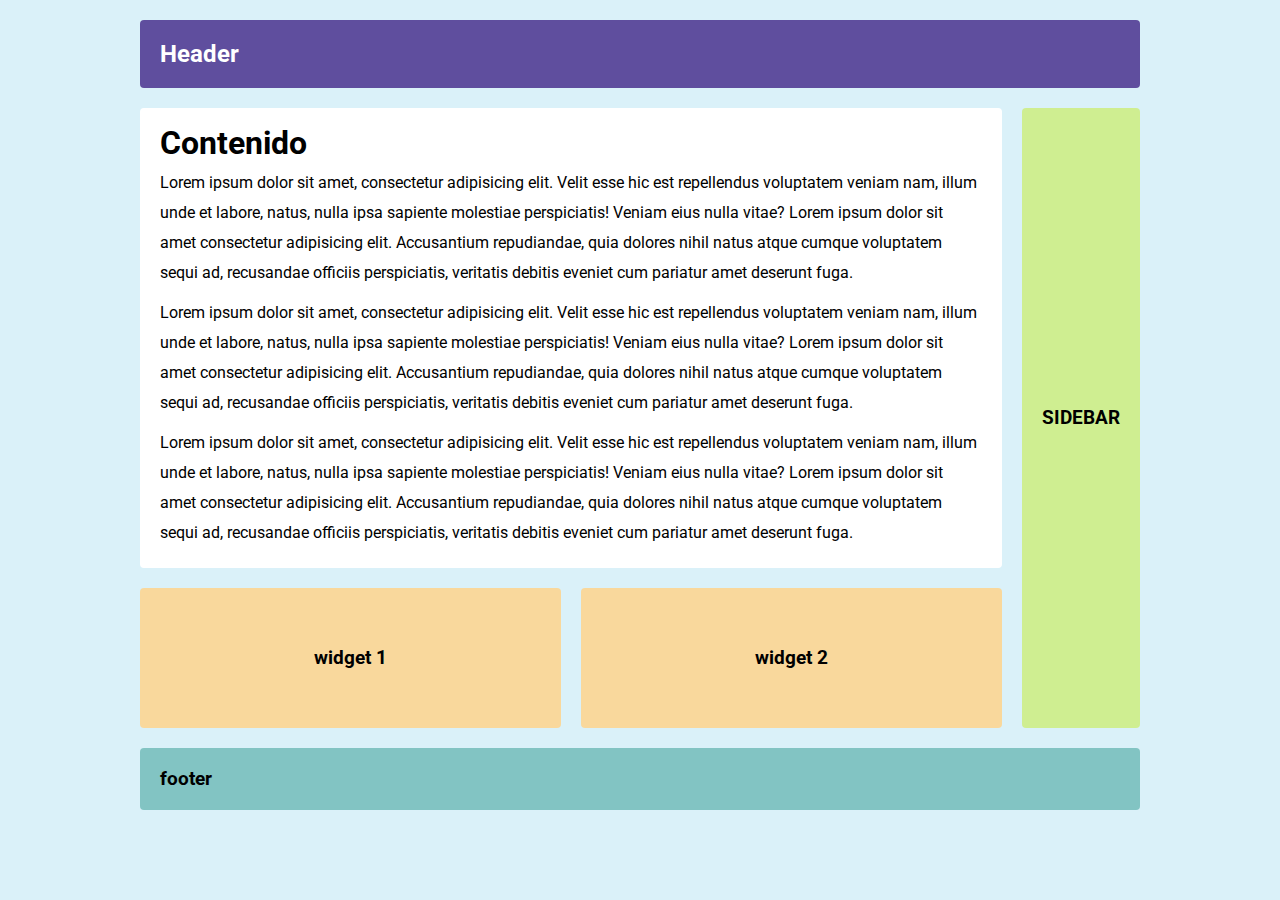
<file: Practica/index.html>
<!DOCTYPE html>
<html lang="en">
<head>
    <meta charset="UTF-8">
    <meta http-equiv="X-UA-Compatible" content="IE=edge">
    <meta name="viewport" content="width=device-width, initial-scale=1.0">
    <link rel="stylesheet" href="./style2.css">
    <link href="https://fonts.googleapis.com/css2?family=Roboto:wght@100&display=swap" rel="stylesheet">
    <title>Practica</title>
</head>
<body>
    <div class="contenedor">
        <header>
            <h2>Header</h2>
            
        </header>
        <main class="contenido">
            <h1>Contenido</h1>
            <p>Lorem ipsum dolor sit amet, consectetur adipisicing elit. Velit esse hic est repellendus voluptatem veniam nam, illum unde et labore, natus, nulla ipsa sapiente molestiae perspiciatis! Veniam eius nulla vitae? Lorem ipsum dolor sit amet consectetur adipisicing elit. Accusantium repudiandae, quia dolores nihil natus atque cumque voluptatem sequi ad, recusandae officiis perspiciatis, veritatis debitis eveniet cum pariatur amet deserunt fuga.</p>
            <p>Lorem ipsum dolor sit amet, consectetur adipisicing elit. Velit esse hic est repellendus voluptatem veniam nam, illum unde et labore, natus, nulla ipsa sapiente molestiae perspiciatis! Veniam eius nulla vitae? Lorem ipsum dolor sit amet consectetur adipisicing elit. Accusantium repudiandae, quia dolores nihil natus atque cumque voluptatem sequi ad, recusandae officiis perspiciatis, veritatis debitis eveniet cum pariatur amet deserunt fuga.</p>
            <p>Lorem ipsum dolor sit amet, consectetur adipisicing elit. Velit esse hic est repellendus voluptatem veniam nam, illum unde et labore, natus, nulla ipsa sapiente molestiae perspiciatis! Veniam eius nulla vitae? Lorem ipsum dolor sit amet consectetur adipisicing elit. Accusantium repudiandae, quia dolores nihil natus atque cumque voluptatem sequi ad, recusandae officiis perspiciatis, veritatis debitis eveniet cum pariatur amet deserunt fuga.</p>
        </main>
        <aside class="aside">
            <h3>SIDEBAR</h3>
            
        </aside>
        <div class="widget-1">
            <h3>widget 1</h3>
        </div>
        <div class="widget-2">
            <h3>widget 2</h3>
        </div>
        <footer class="footer">
            <h3>footer</h3>
        </footer>
    </div>
</body>
</html>
</file>
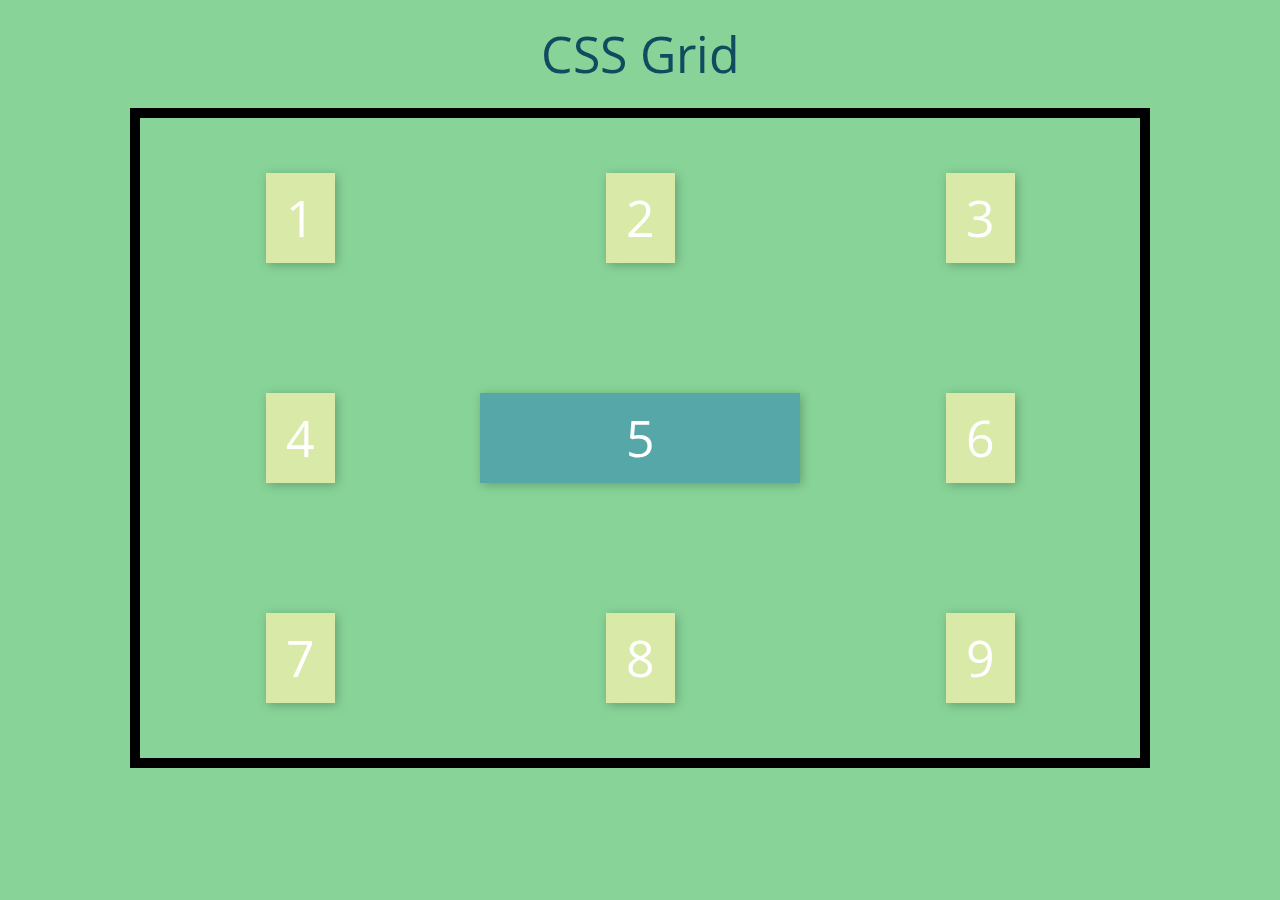
<file: alineacion.html>
<!DOCTYPE html>
<html lang="en">
<head>
    <meta charset="UTF-8">
    <meta http-equiv="X-UA-Compatible" content="IE=edge">
    <meta name="viewport" content="width=device-width, initial-scale=1.0">
    <link rel="stylesheet" href="./alineacion.css">
    <link rel="stylesheet" href="./estilos.css">
    <link href="https://fonts.googleapis.com/css2?family=Open+Sans:wght@300&display=swap" rel="stylesheet">
    <title>Alineación</title>
</head>
<body>
    <div class="header">
        <p>CSS Grid</p>
    </div>
    <div class="contenedor">
        <div>1</div>
        <div>2</div>
        <div>3</div>
        <div>4</div>
        <div class="items">5</div>
        <div>6</div>
        <div>7</div>
        <div>8</div>
        <div>9</div>
    </div>
</body>
</html>
</file>
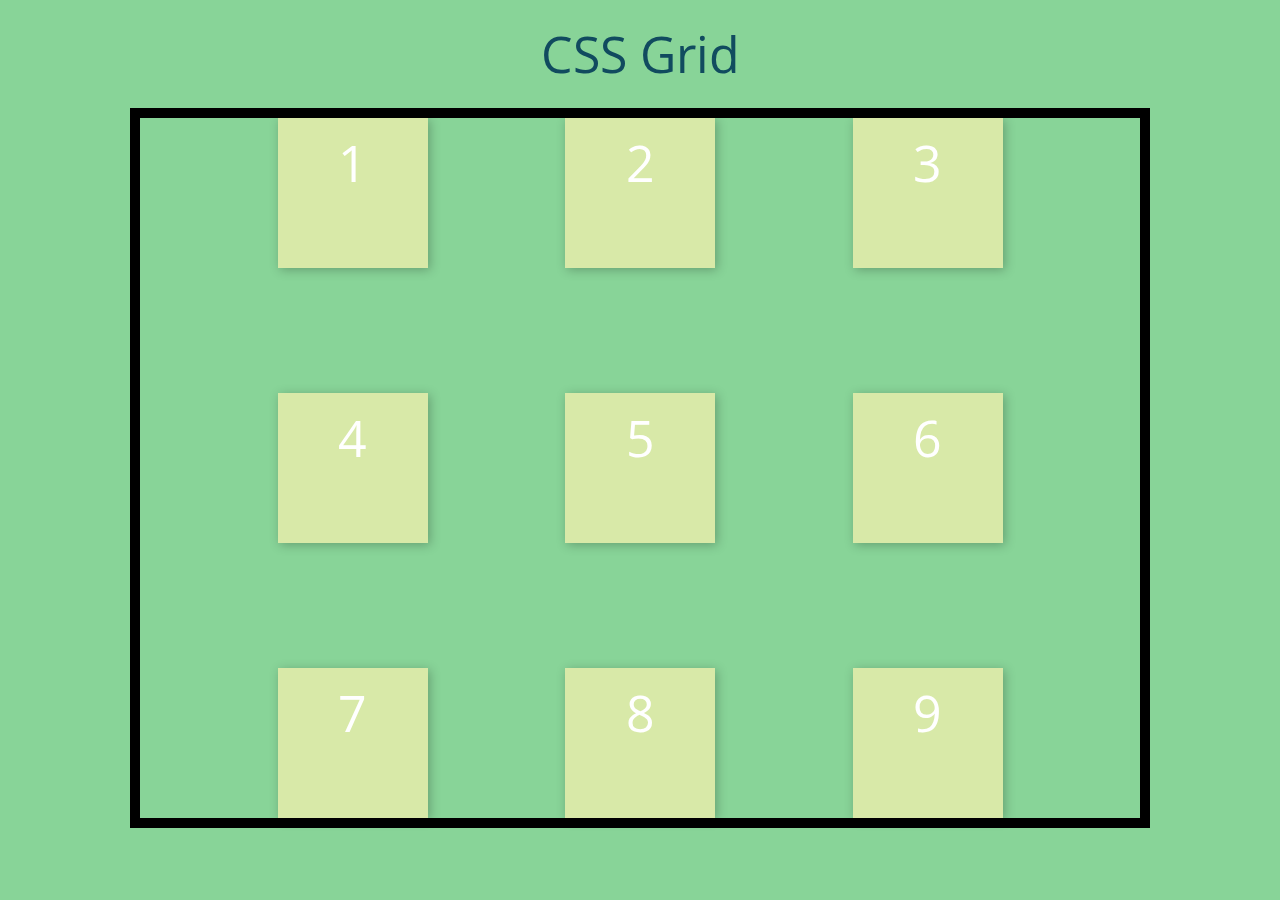
<file: alineaionTracks.html>
<!DOCTYPE html>
<html lang="en">
<head>
    <meta charset="UTF-8">
    <meta http-equiv="X-UA-Compatible" content="IE=edge">
    <meta name="viewport" content="width=device-width, initial-scale=1.0">
    <link rel="stylesheet" href="./alineacionTracks.css">
    <link rel="stylesheet" href="./estilos.css">
    <link href="https://fonts.googleapis.com/css2?family=Open+Sans:wght@300&display=swap" rel="stylesheet">
    <title>Alineacion de Tracks</title>
</head>
<body>
    <div class="header">
        <p>CSS Grid</p>
    </div>
    <div class="contenedor">
        <div>1</div>
        <div>2</div>
        <div>3</div>
        <div>4</div>
        <div>5</div>
        <div>6</div>
        <div>7</div>
        <div>8</div>
        <div>9</div>
    </div>
</body>
</html>
</file>
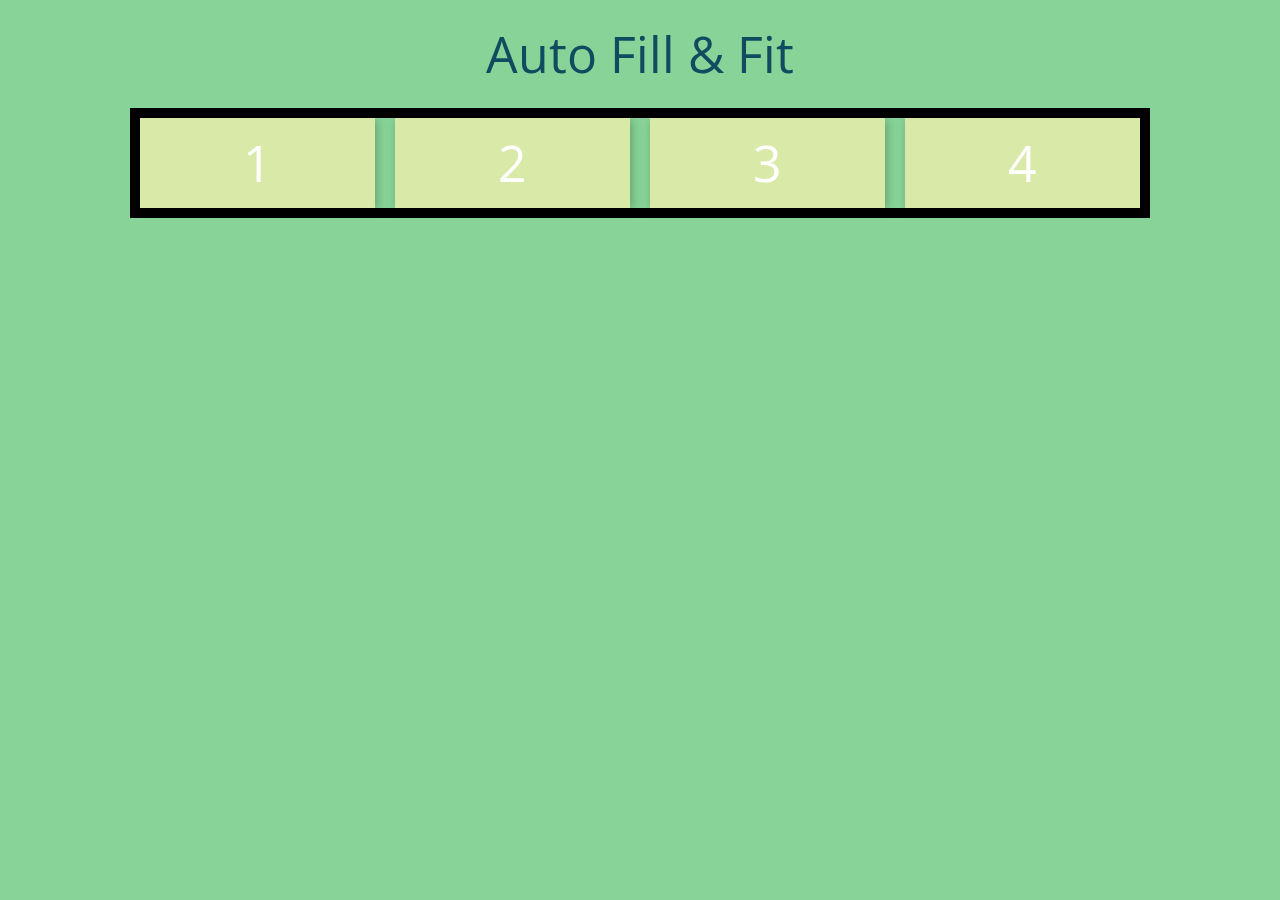
<file: autofill-fit.html>
<!DOCTYPE html>
<html lang="en">
<head>
    <meta charset="UTF-8">
    <meta http-equiv="X-UA-Compatible" content="IE=edge">
    <meta name="viewport" content="width=device-width, initial-scale=1.0">
    <link rel="stylesheet" href="./autofill-fit.css">
    <link rel="stylesheet" href="./estilos.css">
    <link href="https://fonts.googleapis.com/css2?family=Open+Sans:wght@300&display=swap" rel="stylesheet">
    <title>Auto fill & fit</title>
</head>
<body>
    <div class="header">
        <p>Auto Fill & Fit</p>
    </div>
    <div class="contenedor">
        <div>1</div>
        <div>2</div>
        <div>3</div>
        <div>4</div>
    </div>
</body>
</html>
</file>
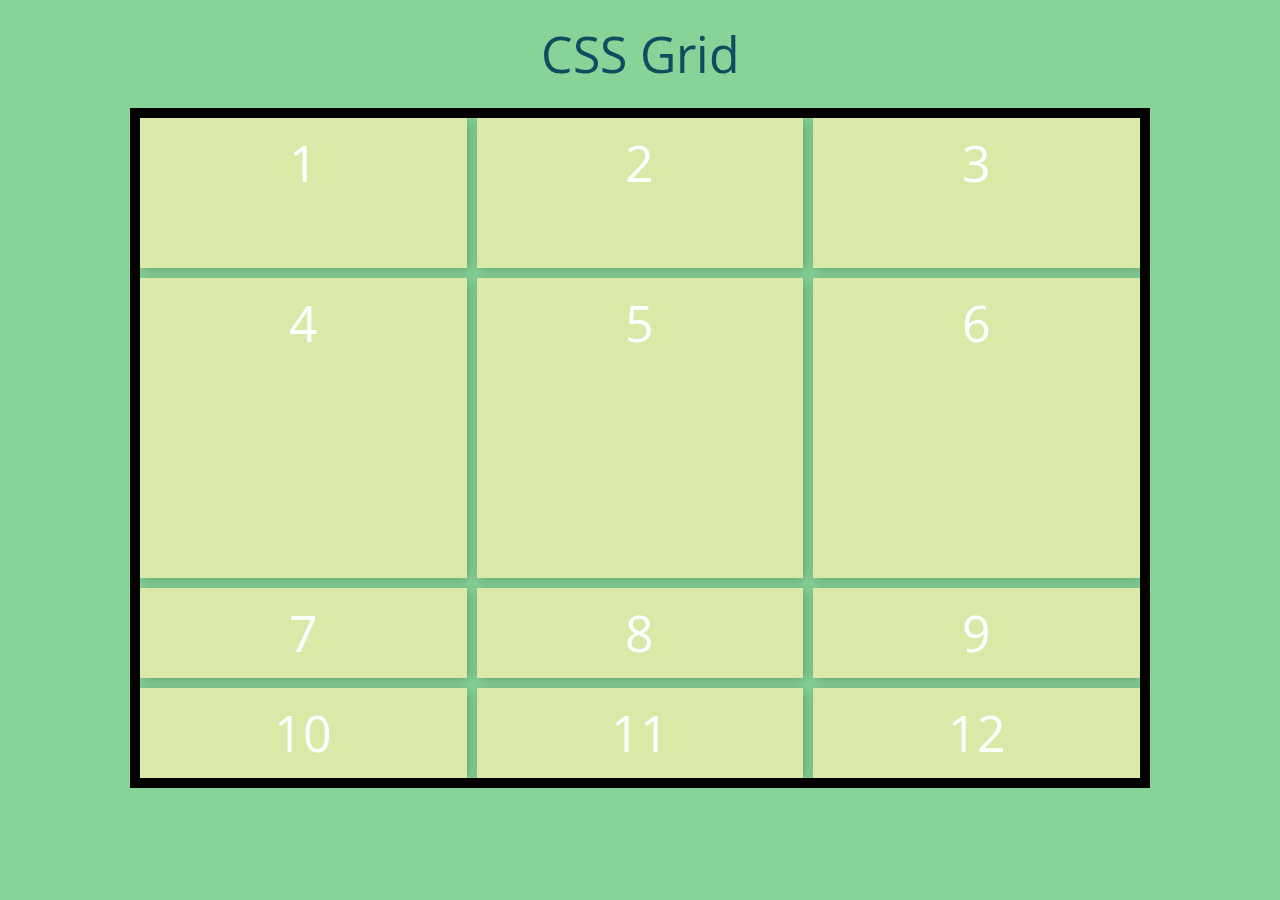
<file: grid.html>
<!DOCTYPE html>
<html lang="en">
<head>
    <meta charset="UTF-8">
    <meta http-equiv="X-UA-Compatible" content="IE=edge">
    <meta name="viewport" content="width=device-width, initial-scale=1.0">
    <link rel="stylesheet" href="./grid.css">
    <link rel="stylesheet" href="./estilos.css">
    <link href="https://fonts.googleapis.com/css2?family=Open+Sans:wght@300&display=swap" rel="stylesheet">
    <title>CSS GRID</title>
</head>
<body>
    <div class="header">
        <p>CSS Grid</p>
    </div>
    <div class="contenedor">
        <div>1</div>
        <div>2</div>
        <div>3</div>
        <div>4</div>
        <div>5</div>
        <div>6</div>
        <div>7</div>
        <div>8</div>
        <div>9</div>
        <div>10</div>
        <div>11</div>
        <div>12</div>
    </div>
</body>
</html>
</file>
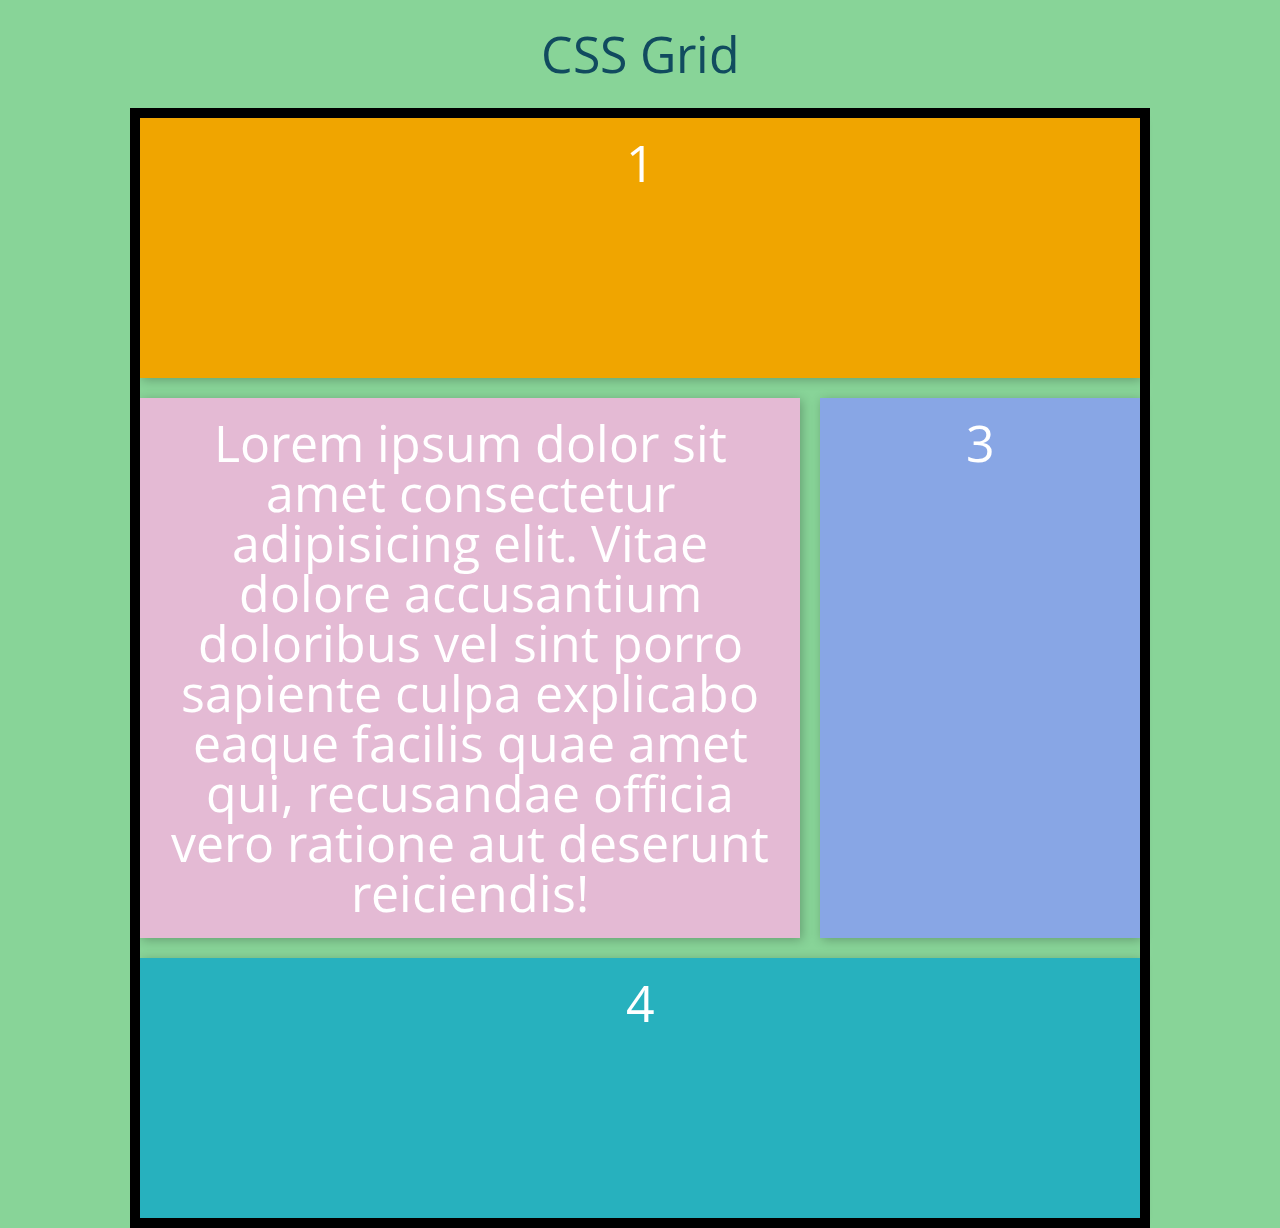
<file: gridAreas.html>
<!DOCTYPE html>
<html lang="en">
<head>
    <meta charset="UTF-8">
    <meta http-equiv="X-UA-Compatible" content="IE=edge">
    <meta name="viewport" content="width=device-width, initial-scale=1.0">
    <link rel="stylesheet" href="./gridAreas.css">
    <link rel="stylesheet" href="./estilos.css">
    <link href="https://fonts.googleapis.com/css2?family=Open+Sans:wght@300&display=swap" rel="stylesheet">
    <title>Grid Areas</title>
</head>
<body>
    <div class="header">
        <p>CSS Grid</p>
    </div>
    <div class="contenedor">
        <div class="header">1</div>
        <div class="text"><p>Lorem ipsum dolor sit amet consectetur adipisicing elit. Vitae dolore accusantium doloribus vel sint porro sapiente culpa explicabo eaque facilis quae amet qui, recusandae officia vero ratione aut deserunt reiciendis!</p></div>
        <div class="aside">3</div>
        <div class="footer">4</div>
        
    </div>
</body>
</html>
</file>
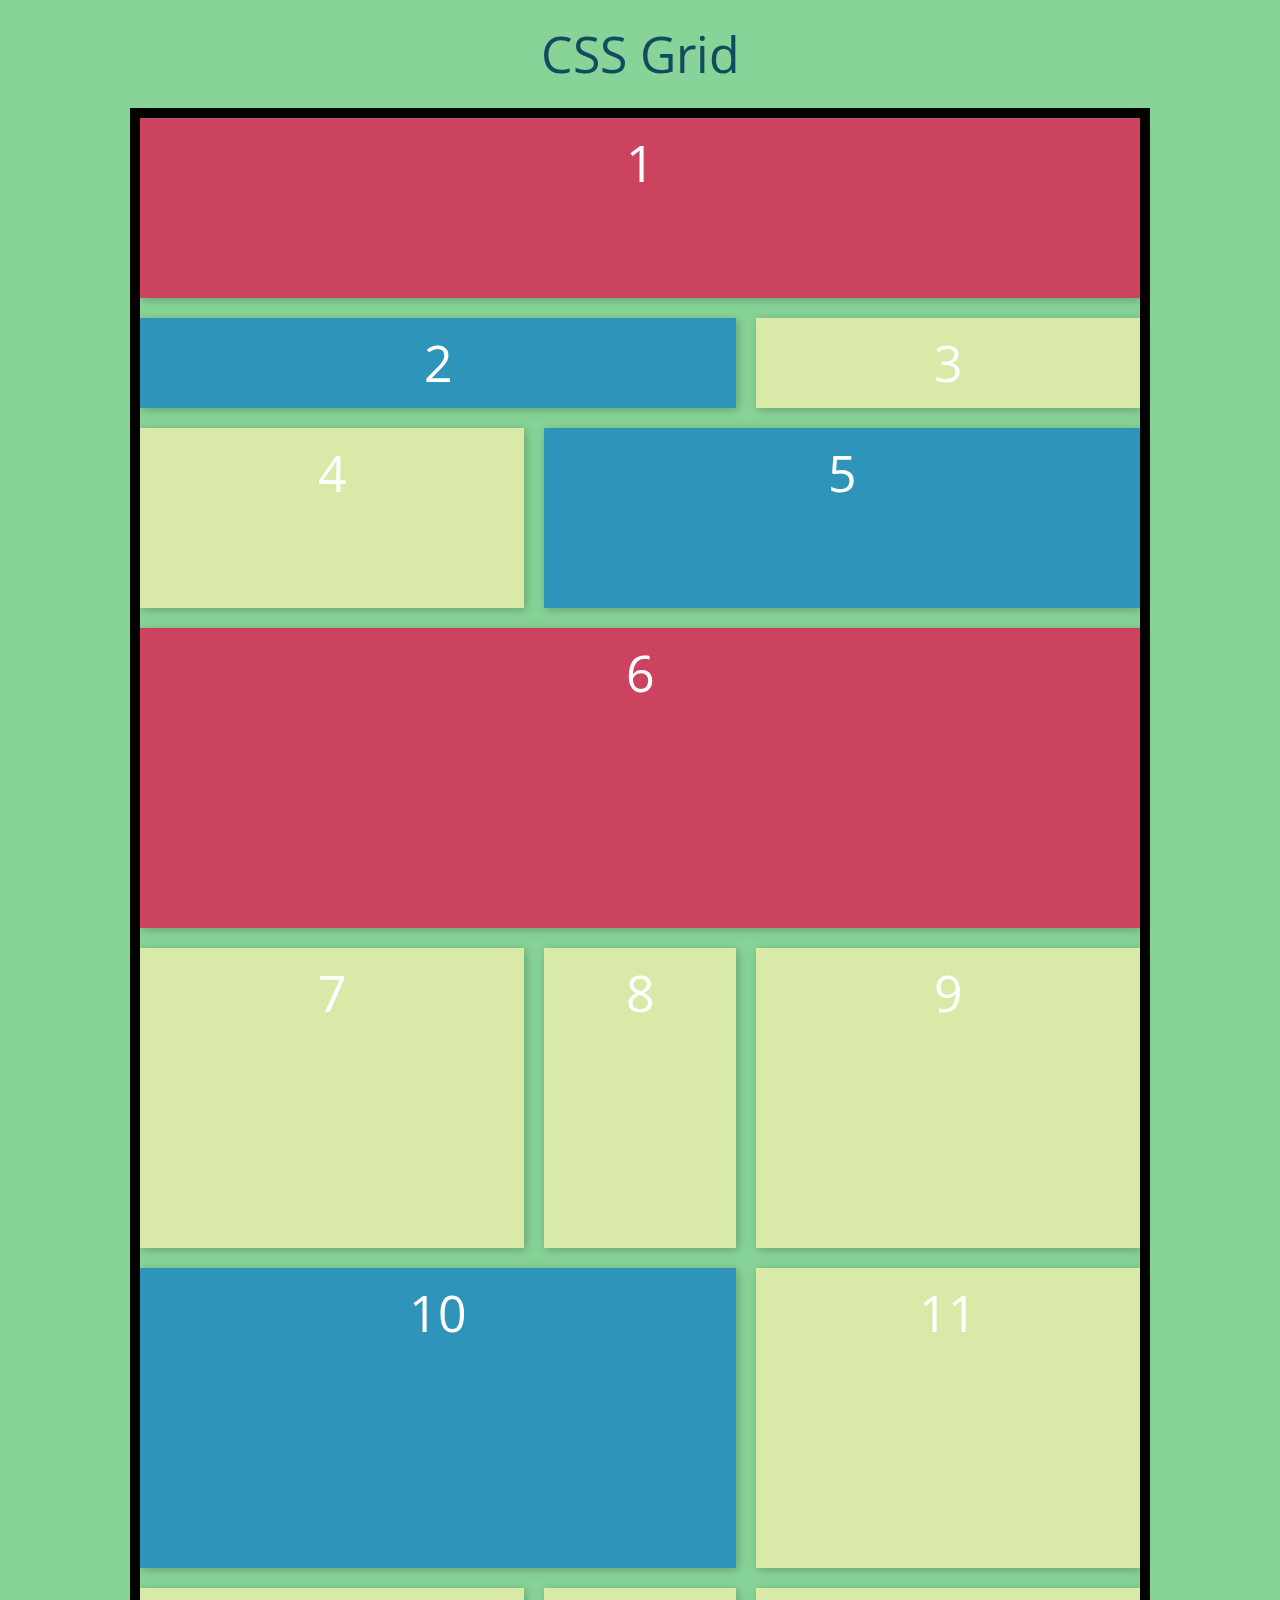
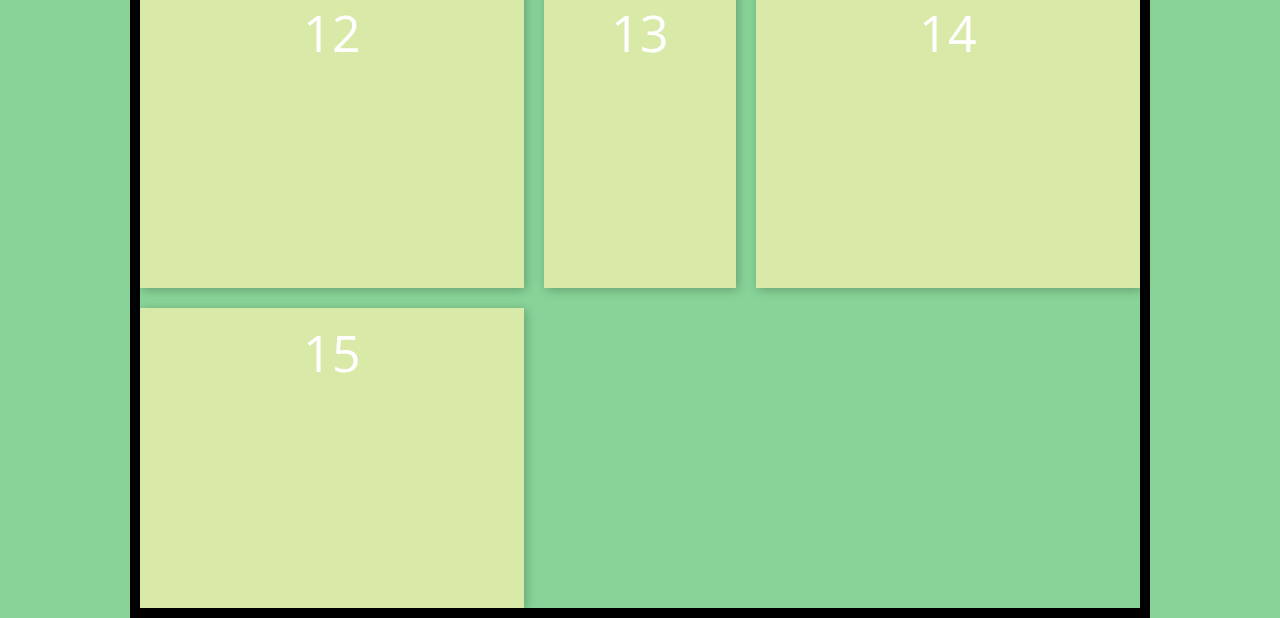
<file: gridImplicita.html>
<!DOCTYPE html>
<html lang="en">
<head>
    <meta charset="UTF-8">
    <meta http-equiv="X-UA-Compatible" content="IE=edge">
    <meta name="viewport" content="width=device-width, initial-scale=1.0">
    <link rel="stylesheet" href="./gridImplicita.css">
    <link rel="stylesheet" href="./estilos.css">
    <link href="https://fonts.googleapis.com/css2?family=Open+Sans:wght@300&display=swap" rel="stylesheet">
    <title>Grid Implicita</title>
</head>
<body>
    <div class="header">
        <p>CSS Grid</p>
    </div>
    <div class="contenedor">
        <div class="span3">1</div>
        <div class="span2">2</div>
        <div>3</div>
        <div>4</div>
        <div class="span2">5</div>
        <div class="span3">6</div>
        <div>7</div>
        <div>8</div>
        <div>9</div>
        <div class="span2">10</div>
        <div>11</div>
        <div>12</div>
        <div>13</div>
        <div>14</div>
        <div>15</div>
    </div>
</body>
</html>
</file>
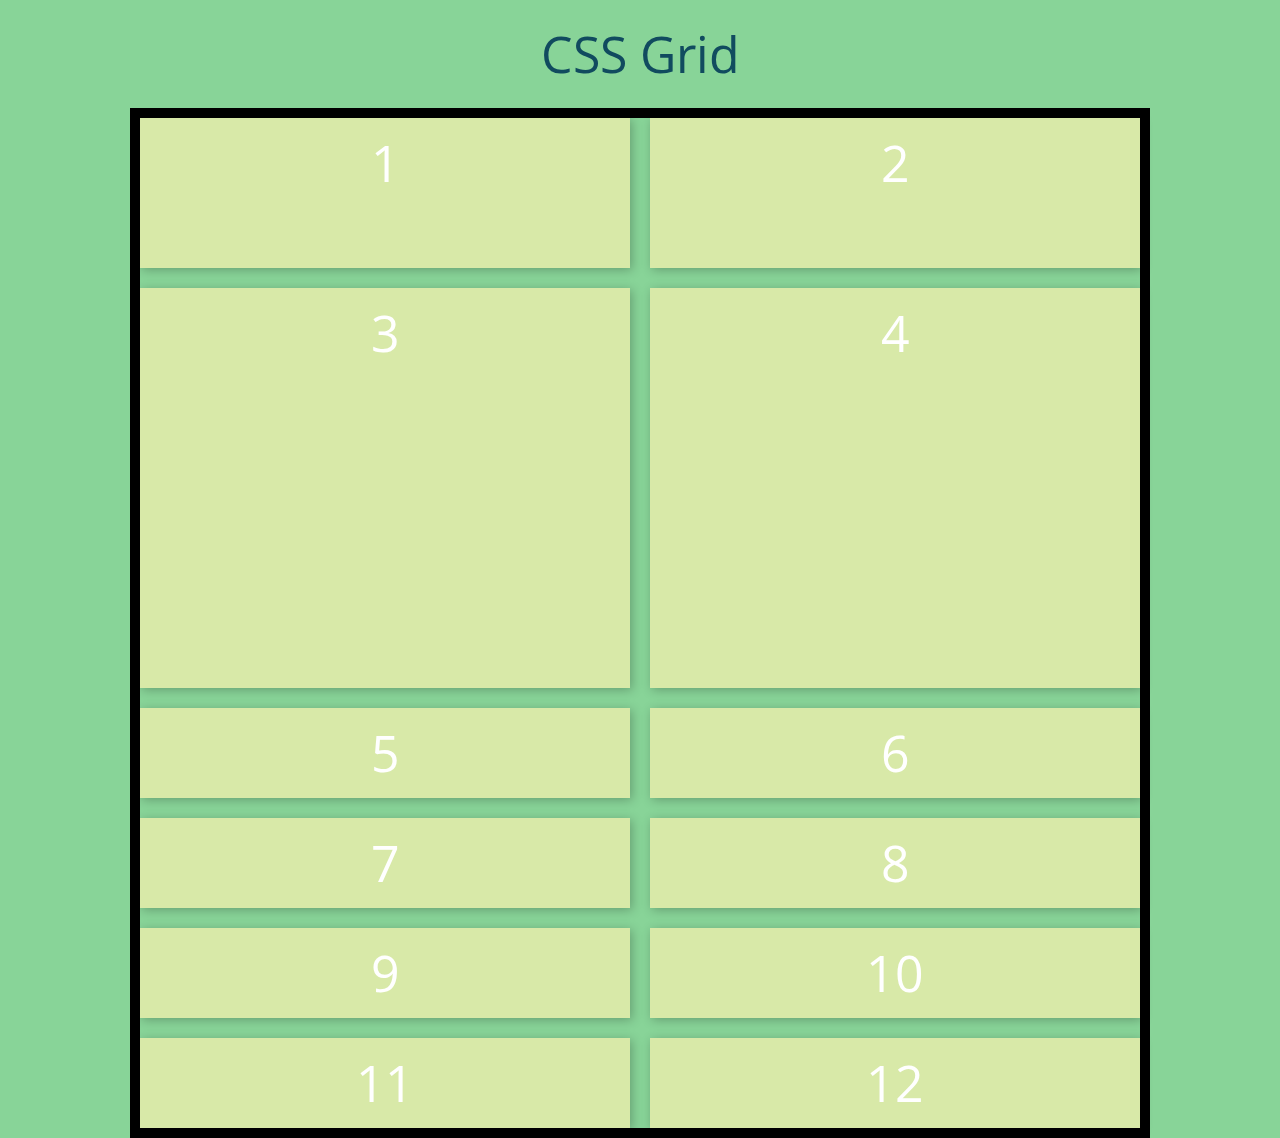
<file: min-max.html>
<!DOCTYPE html>
<html lang="en">
<head>
    <meta charset="UTF-8">
    <meta http-equiv="X-UA-Compatible" content="IE=edge">
    <meta name="viewport" content="width=device-width, initial-scale=1.0">
    <link rel="stylesheet" href="./min-max.css">
    <link rel="stylesheet" href="./estilos.css">
    <link href="https://fonts.googleapis.com/css2?family=Open+Sans:wght@300&display=swap" rel="stylesheet">
    <title>Min Max</title>
</head>
<body>
    <div class="header">
        <p>CSS Grid</p>
    </div>
    <div class="contenedor">
        <div>1</div>
        <div>2</div>
        <div>3</div>
        <div>4</div>
        <div>5</div>
        <div>6</div>
        <div>7</div>
        <div>8</div>
        <div>9</div>
        <div>10</div>
        <div>11</div>
        <div>12</div>
    </div>
</body>
</html>
</file>
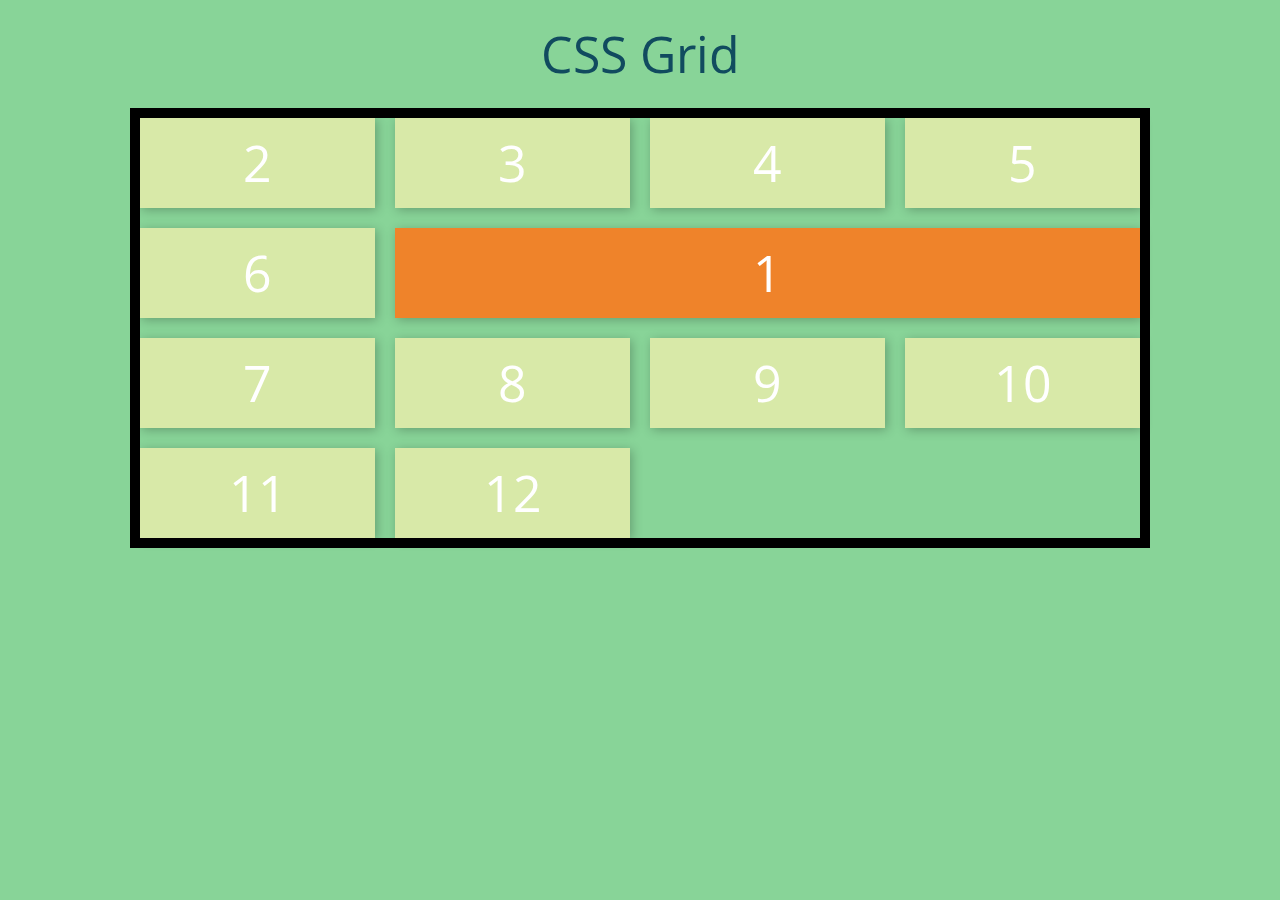
<file: posicionamiento.html>
<!DOCTYPE html>
<html lang="en">
<head>
    <meta charset="UTF-8">
    <meta http-equiv="X-UA-Compatible" content="IE=edge">
    <meta name="viewport" content="width=device-width, initial-scale=1.0">
    <link rel="stylesheet" href="./posicionamiento.css">
    <link rel="stylesheet" href="./estilos.css">
    <link href="https://fonts.googleapis.com/css2?family=Open+Sans:wght@300&display=swap" rel="stylesheet">
    <title>Posicionamiento</title>
</head>
<body>
    <div class="header">
        <p>CSS Grid</p>
    </div>
    <div class="contenedor">
        <div class="item">1</div>
        <div>2</div>
        <div>3</div>
        <div>4</div>
        <div>5</div>
        <div>6</div>
        <div>7</div>
        <div>8</div>
        <div>9</div>
        <div>10</div>
        <div>11</div>
        <div>12</div>
    </div>
</body>
</html>
</file>
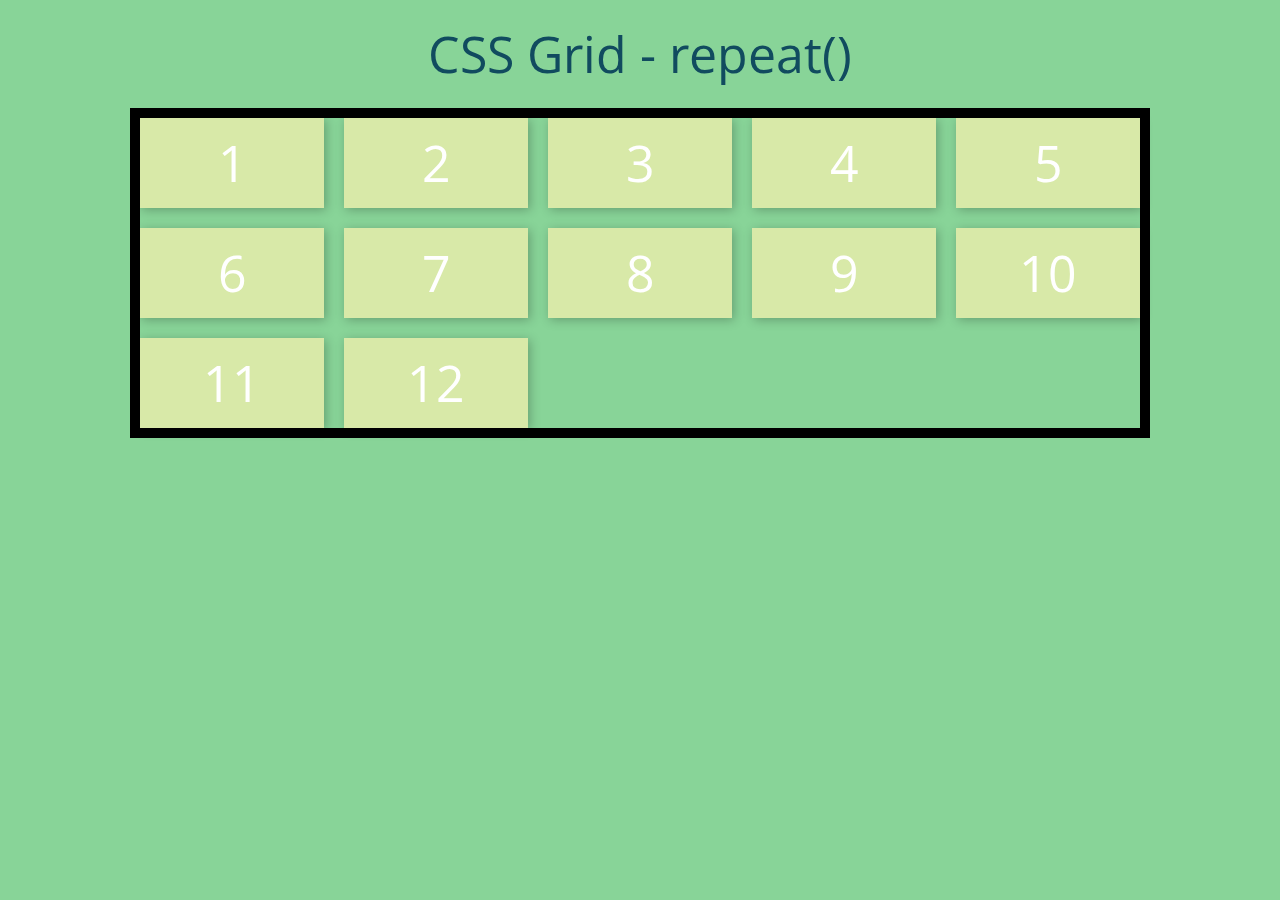
<file: repeat.html>
<!DOCTYPE html>
<html lang="en">
<head>
    <meta charset="UTF-8">
    <meta http-equiv="X-UA-Compatible" content="IE=edge">
    <meta name="viewport" content="width=device-width, initial-scale=1.0">
    <link rel="stylesheet" href="./repeat.css">
    <link rel="stylesheet" href="./estilos.css">
    <link href="https://fonts.googleapis.com/css2?family=Open+Sans:wght@300&display=swap" rel="stylesheet">
    <title>repeat()</title>
</head>
<body>
    <div class="header">
        <p>CSS Grid - repeat()</p>
    </div>
    <div class="contenedor">
        <div>1</div>
        <div>2</div>
        <div>3</div>
        <div>4</div>
        <div>5</div>
        <div>6</div>
        <div>7</div>
        <div>8</div>
        <div>9</div>
        <div>10</div>
        <div>11</div>
        <div>12</div>
    </div>
</body>
</html>
</file>
<file: Practica/style2.css>
*{
    margin: 0;
    padding: 0;
}

body{
    font-family: 'Roboto', sans-serif;
    color:#000;
    background-color: #daf1f9;
}
.contenedor{
    width:90%;
    max-width:1000px;
    margin:20px auto;
    display:grid;
    grid-gap:20px;
    grid-template-areas: "header header header"
                        "contenido contenido aside"
                        "widget-1 widget-2 aside"
                        "footer footer footer";
}

.contendor > div,
.contenedor header,
.contenedor .contenido,
.contenedor .aside,
.contenedor .widget-1,
.contenedor .widget-2,
.contenedor .footer{
    background-color:#fff;
    padding:20px;
    border-radius:4px;
}

.contenedor header{
    background-color:#5f4e9e;
    color:#fff;
    grid-area: header;
}

.contenedor .contenido{
    line-height:30px;
    grid-area:contenido;
    display:grid;
    grid-gap:10px
}

.contenedor .aside{
    grid-area:aside;
    background-color:#cfee91;
    display:flex;
    justify-content:center;
    align-items:center;
    min-height:100px;
}
.contenedor .widget-1{
    background-color:#f9d89c;
    height:100px;
    display: flex;
    justify-content:center;
    align-items:center;
    grid-area:widget-1;
}
.contenedor .widget-2{
    background-color:#f9d89c;
    grid-area:widget-2;
    height:100px;
    display: flex;
    justify-content:center;
    align-items:center;
}

.contenedor .footer{
    background-color:#82c4c3;
    grid-area:footer;
}

@media screen and (max-width:780px){
    .contenedor{
        grid-template-areas: "header header header"
                        "contenido contenido contenido"
                        "aside aside aside"
                        "widget-1 widget-1 widget-2 "
                        "footer footer footer";
    }
}

@media screen and (max-width:500px){
    .contenedor .aside{
        display:none;
    }
    .contenedor{
        grid-template-areas: "header header header"
                        "contenido contenido contenido"
                        "widget-1 widget-1 widget-2 "
                        "footer footer footer";
    }

    
}
</file>
<file: alineacion.css>
*{
    padding: 0;
    margin: 0;
}

.contenedor{
    display: grid;
    grid-gap:20px;
    grid-template-columns: repeat(3,1fr);
    grid-template-rows:repeat(3,200px);

    /* alinear Horizontalmente, los elementos solo van a ocupan el espacio respecto a su conteneido */
    justify-items:center;
    /* alinaer Verticalmente */
    align-items: center;
}


/* Cuando queramos darle posicion solo a un elemnto utilizamos las propiedades justify-self y align-self */
.contenedor .items{
    background-color:#56a7a7;
    /* alineación Horizontal, que valorres podemos usar?, center, start, end, stretch.*/
    justify-self:stretch;
    /* Alineación Vertical */
    align-self:center;
}
</file>
<file: estilos.css>
*{
    margin:0;
    padding:0;
}

body{
    background-color:#88d498;
    color:#114b5f;
    font-family: 'Open Sans', sans-serif;
}

.header p{
    font-size:50px;
    text-align: center;
    padding:20px 0;
}

.contenedor{
    width:90%;
    max-width:1000px;
    border:10px solid #000;
    margin:auto;
    font-size:50px;
    line-height:50px;
    text-align: center;
}

.contenedor > div{
    display: block;
    color:#fff;
    padding:20px;
    background-color:#D8E9A8;
    box-shadow:2px 2px 10px rgba(0,0,0,.25);
}
</file>
<file: alineacionTracks.css>
.contenedor{
    height:700px;
    display:grid;
    grid-template-columns:repeat(3,150px);
    grid-template-rows: repeat(3,150px);

    /* Para posicionar nuestra grid usamos la propiedad de justify-content y align-content */
    /* alinear la grid horizintalmente, space-evenly es un nuevo valor para nuestra propiedad, con esta nos da una ceparacion igual a todos nuestros elemntos */
    justify-content:space-evenly;
    /* alinear la grid verticalmente, la grid no nuestros elemnetos dentro de la grid */
    align-content:space-between ;
}
</file>
<file: autofill-fit.css>
.contenedor{
    display:grid;
    grid-gap:20px;
    /* con el valor de auto-fit nuestros elemnetos se adecuan al espacio que tenga el contenedro abarcandolo.
    
    COn auto-fill nuestros elementos solo abrcan el espacio que necesitan y no ocupan el espacio sobrante*/
    grid-template-columns:repeat(auto-fit,minmax(100px,1fr));
}
</file>
<file: grid.css>
.contenedor{
    display:grid;
    grid-template-columns:1fr 1fr 1fr ;/* con esta propiedad nosotros colocamos cuantas columnas queremos ver en nuestra grid, los valores a ingresar serian cuanto va a ocupar cada columna (escribir el valor en fr o fracciones ya que le da el tamaño del espacio disponible en el momento, tambien se puede escribir en px, pero se ajusta mejor los elementos a fr) */
    grid-template-rows: 150px 300px;/* con esta propiedad le especificamos que tamoño va a tener cada fila de nuestra columna, en caso de que no especifiquemos estos valores, el tamaño de nuestros componenetes dependera de lo que contenga a dentro */
    grid-gap:10px;/* con la propiedad flex-gap, podemos especificar el espacio entre cada contenedor hijo */

    
}
</file>
<file: gridAreas.css>
.contenedor{
    display:grid;
    grid-gap:20px;
    grid-template-columns:repeat(3,1fr);
    grid-template-rows: repeat(4,1fr);
    grid-template-areas:"header header header"
                        "text text aside"
                        "text text aside"
                        "footer footer footer" ;
}

.contenedor .header{
    background-color:#f0a500;
    grid-column-start:header;
    grid-column-end:header;
    justify-self:stretch;
}

.contenedor .text{
    background-color:#e4bad4;
    grid-column:text/text;
    grid-row:text/text;
}

.contenedor .aside{
    background-color:#88a6e5;
    grid-row:aside/aside;
}

.contenedor .footer{
    background-color:#27b1be;
    grid-column:footer/footer;
}
</file>
<file: gridImplicita.css>
.contenedor{
    display:grid;
    grid-gap:20px;
    grid-template-columns:2fr 1fr 2fr;
    grid-template-rows:2fr 1fr 2fr;

    /* Todos los elementos que esten fuera de la grid explicita osea los elementos pertenecientes a la grid implicita tendrad el valor que allamos colocado en nuestra propiedad de grid-auto-rows */
    grid-auto-rows:300px;

    /* Cambiar el flujo de nuestra grid, por defecto esta trae el valor de rows, osea los elementos se posicionan por filas, pero tambien le podemos dar el valor de columns */
    /* Cuando quedan espacios vacios entre los elemntos podemos usar una propiedad muy chever la cual se llama dense, y lo qeu hace es que a traer elementos para que ocupen ese espacio. */
    grid-auto-flow:row dense;
}

.contenedor .span2{
    background-color:#2e94b9;
    grid-column:span 2;
}

.contenedor .span3{
    background-color:#cc435f;
    grid-column:span 3;
}
</file>
<file: min-max.css>
.contenedor{
    display: grid;
    grid-gap:20px;
    grid-template-columns: minmax(300px,1fr) 1fr;
    grid-template-rows:minmax(150px,auto) 400px;/* con la funcion minmax() podemos especificar el tamaño minimo y maximo de nuestro contenedor ya sea en la fila o en la columna, una buena practica seria poner en valor auto el tamaño maximo, porque este se ajusta deacuerdo a su contenido */
}
</file>
<file: posicionamiento.css>
.contenedor{
    display:grid;
    grid-gap:20px;
    grid-template-columns:repeat(4,1fr);
    grid-template-rows:repeat(4,1fr);
}

.contenedor .item{
    background-color:#ef832a;
    /* el posicionamiento con grid, es muy curioso ya que se utilizan las propiedades de grid-column-star/end y grid-row-start/end, en ellas se inicializa donde va a ir nuestro elemento en la grid, pero apartir de las lineas,para especificar la cantidad de columnas se usa la palabra clave span */
    /* grid-column-start:2;
    grid-column-end:4;
    grid-row-start:2;
    grid-row-end:3;

    /* esto es un atajo en la cual el primer valor es el inico y el segundo donde termina */

 grid-column:2/-1;
 grid-row:2/span 1;

 /* grid-area:1/2/2/span 2; */
 /* este es el atajo muy reducido ya que el primer valor que ingresamos es el grid-row-start, el segundo es el grid-column-start, el tercero es el grid-row-end,y el cuarto es el  */
}

@media screen and (max-width:500px){
    .contenedor{
        grid-template-columns:repeat(3,1fr);
    }

    .contenedor .item{
        grid-column:1/span 2;
        grid-row:2/span 1;
    }
}

@media screen and (max-width:400px){
    .contenedor{
        grid-template-columns:1fr 1fr;
    }
    .contenedor .item{
        display:none;
    }
}
</file>
<file: repeat.css>
.contenedor{
    display:grid;
    grid-gap:20px; 
    grid-template-columns: repeat(5,1fr);/* Con esta funcion no tenemos la necesidad de escribir todos los valores, el primer valor es cuantas veces se repite, y el segundo es valor el cual se va repetir */
}
</file>
